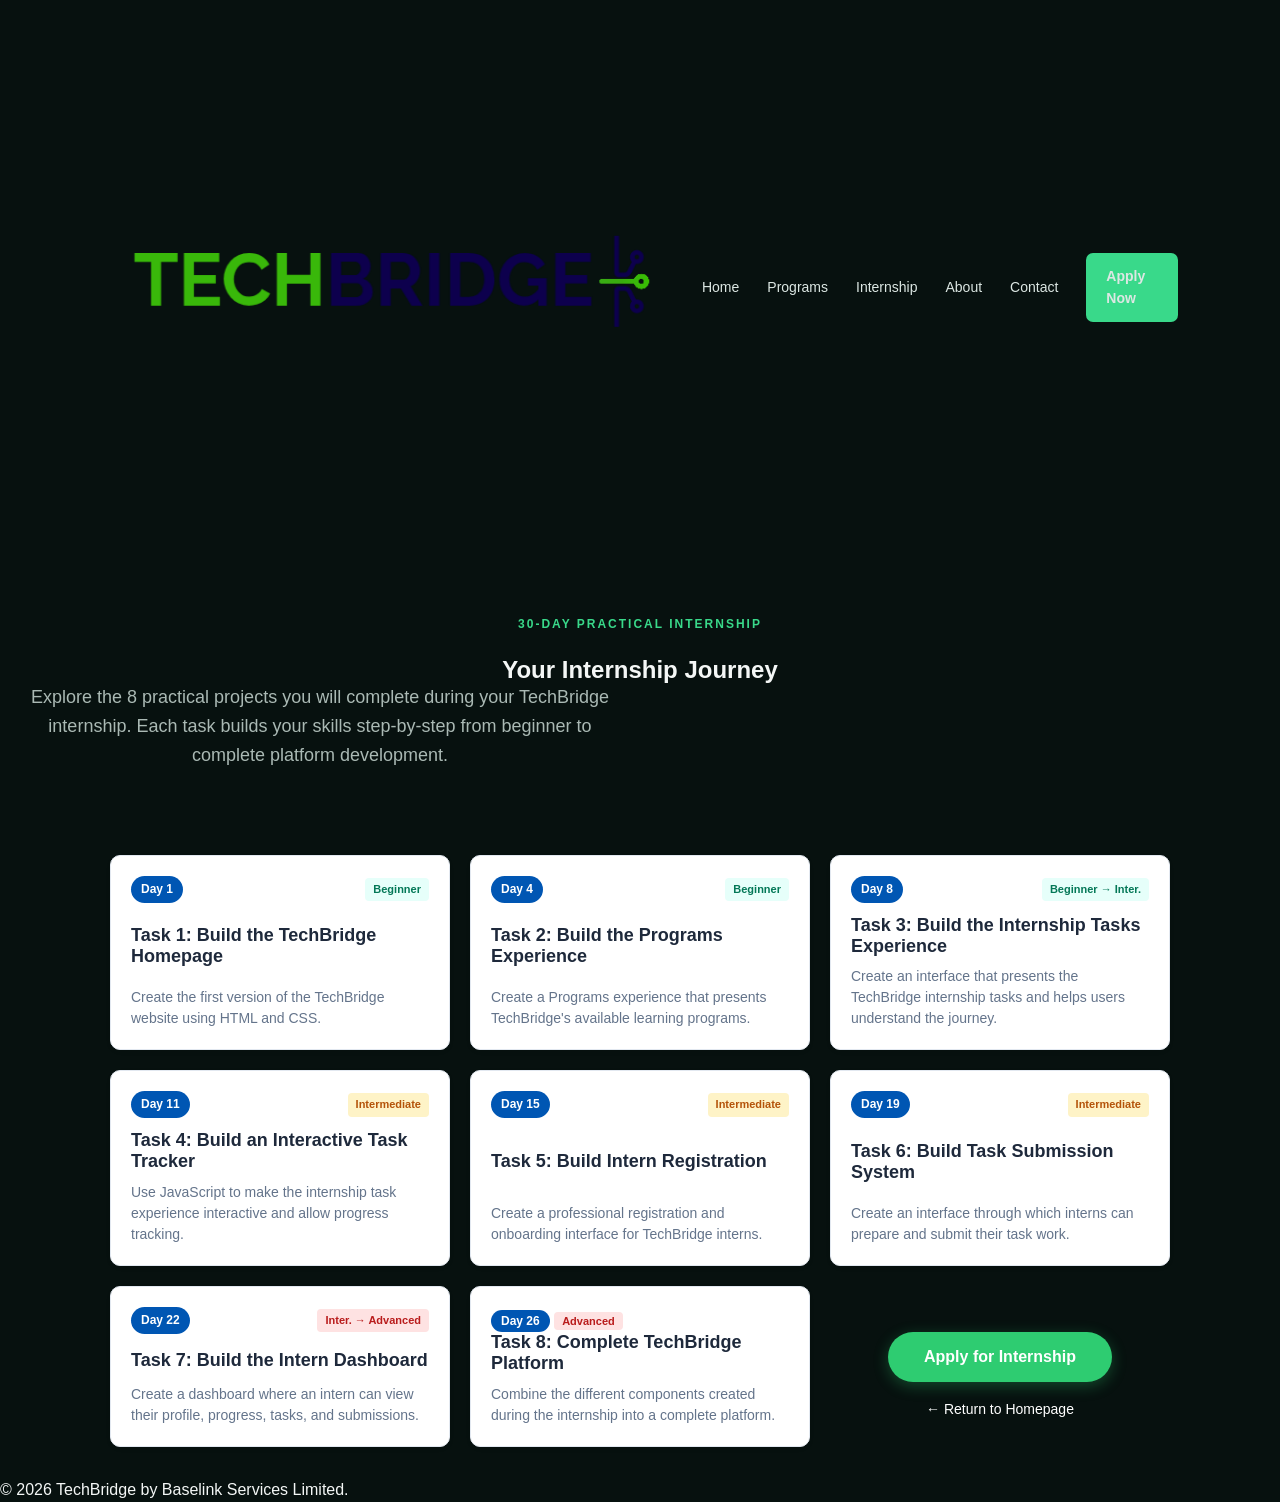
<file: internship.html>
<!DOCTYPE html>
<html lang="en">
<head>
    <meta charset="UTF-8">
    <meta name="viewport" content="width=device-width, initial-scale=1.0">
    <title>Internship Tasks | TechBridge</title>
    <link rel="stylesheet" href="style.css">
</head>
<body>

  
    <!-- Header Logo -->
<header class="navbar">
    <div class="logo-container">
      
        <img src="techbridge-logo.png" alt="TechBridge Logo" class="logo-img"> 
    </div> 
             <nav class="nav-links">
                <a href="index.html#home">Home</a>
                <a href="programs.html">Programs</a>
                <a href="internship.html" class="active">Internship</a>
                <a href="index.html#about">About</a>
                <a href="index.html#contact">Contact</a>
            
            <a href="https://forms.google.com" target="_blank" class="nav-button">Apply Now</a>
        </nav>
    </header>

    <main>
        <!-- TASK HERO / INTRO -->
        <section class="hero-small">
            <p class="hero-label">30-DAY PRACTICAL INTERNSHIP</p>
            <h1>Your Internship Journey</h1>
            <p class="hero-text">
                Explore the 8 practical projects you will complete during your TechBridge internship. Each task builds your skills step-by-step from beginner to complete platform development.
            </p>
        </section>

        <!-- TASKS ROADMAP GRID -->
        <section class="tasks-container">

            <!-- TASK 1 -->
            <article class="task-card">
                <div class="task-top">
                    <span class="day-badge">Day 1</span>
                    <span class="level-badge beginner">Beginner</span>
                </div>
                <h3>Task 1: Build the TechBridge Homepage</h3>
                <p>Create the first version of the TechBridge website using HTML and CSS.</p>
            </article>

            <!-- TASK 2 -->
            <article class="task-card">
                <div class="task-top">
                    <span class="day-badge">Day 4</span>
                    <span class="level-badge beginner">Beginner</span>
                </div>
                <h3>Task 2: Build the Programs Experience</h3>
                <p>Create a Programs experience that presents TechBridge's available learning programs.</p>
            </article>

            <!-- TASK 3 -->
            <article class="task-card">
                <div class="task-top">
                    <span class="day-badge">Day 8</span>
                    <span class="level-badge beginner">Beginner → Inter.</span>
                </div>
                <h3>Task 3: Build the Internship Tasks Experience</h3>
                <p>Create an interface that presents the TechBridge internship tasks and helps users understand the journey.</p>
            </article>

            <!-- TASK 4 -->
            <article class="task-card">
                <div class="task-top">
                    <span class="day-badge">Day 11</span>
                    <span class="level-badge intermediate">Intermediate</span>
                </div>
                <h3>Task 4: Build an Interactive Task Tracker</h3>
                <p>Use JavaScript to make the internship task experience interactive and allow progress tracking.</p>
            </article>

            <!-- TASK 5 -->
            <article class="task-card">
                <div class="task-top">
                    <span class="day-badge">Day 15</span>
                    <span class="level-badge intermediate">Intermediate</span>
                </div>
                <h3>Task 5: Build Intern Registration</h3>
                <p>Create a professional registration and onboarding interface for TechBridge interns.</p>
            </article>

            <!-- TASK 6 -->
            <article class="task-card">
                <div class="task-top">
                    <span class="day-badge">Day 19</span>
                    <span class="level-badge intermediate">Intermediate</span>
                </div>
                <h3>Task 6: Build Task Submission System</h3>
                <p>Create an interface through which interns can prepare and submit their task work.</p>
            </article>

            <!-- TASK 7 -->
            <article class="task-card">
                <div class="task-top">
                    <span class="day-badge">Day 22</span>
                    <span class="level-badge advanced">Inter. → Advanced</span>
                </div>
                <h3>Task 7: Build the Intern Dashboard</h3>
                <p>Create a dashboard where an intern can view their profile, progress, tasks, and submissions.</p>
            </article>

                    <!-- Task 8 -->
<div class="task-card">
    <div class="task-header">
        <span class="badge day-badge">Day 26</span>
        <span class="badge level-badge advanced">Advanced</span>
    </div>
    <h3>Task 8: Complete TechBridge Platform</h3>
    <p>Combine the different components created during the internship into a complete platform.</p>
</div> 

        <!-- Direct Pill Button Area (No White Container) -->
        <div class="apply-section">
            <button class="apply-btn">Apply for Internship</button>
            <a href="#" class="return-link">&larr; Return to Homepage</a>
        </div>

    </main>

   <!-- Centered Footer -->
<footer>
    <p>&copy; 2026 TechBridge by Baselink Services Limited.</p>
</footer>

</body> 
</html>
</file>
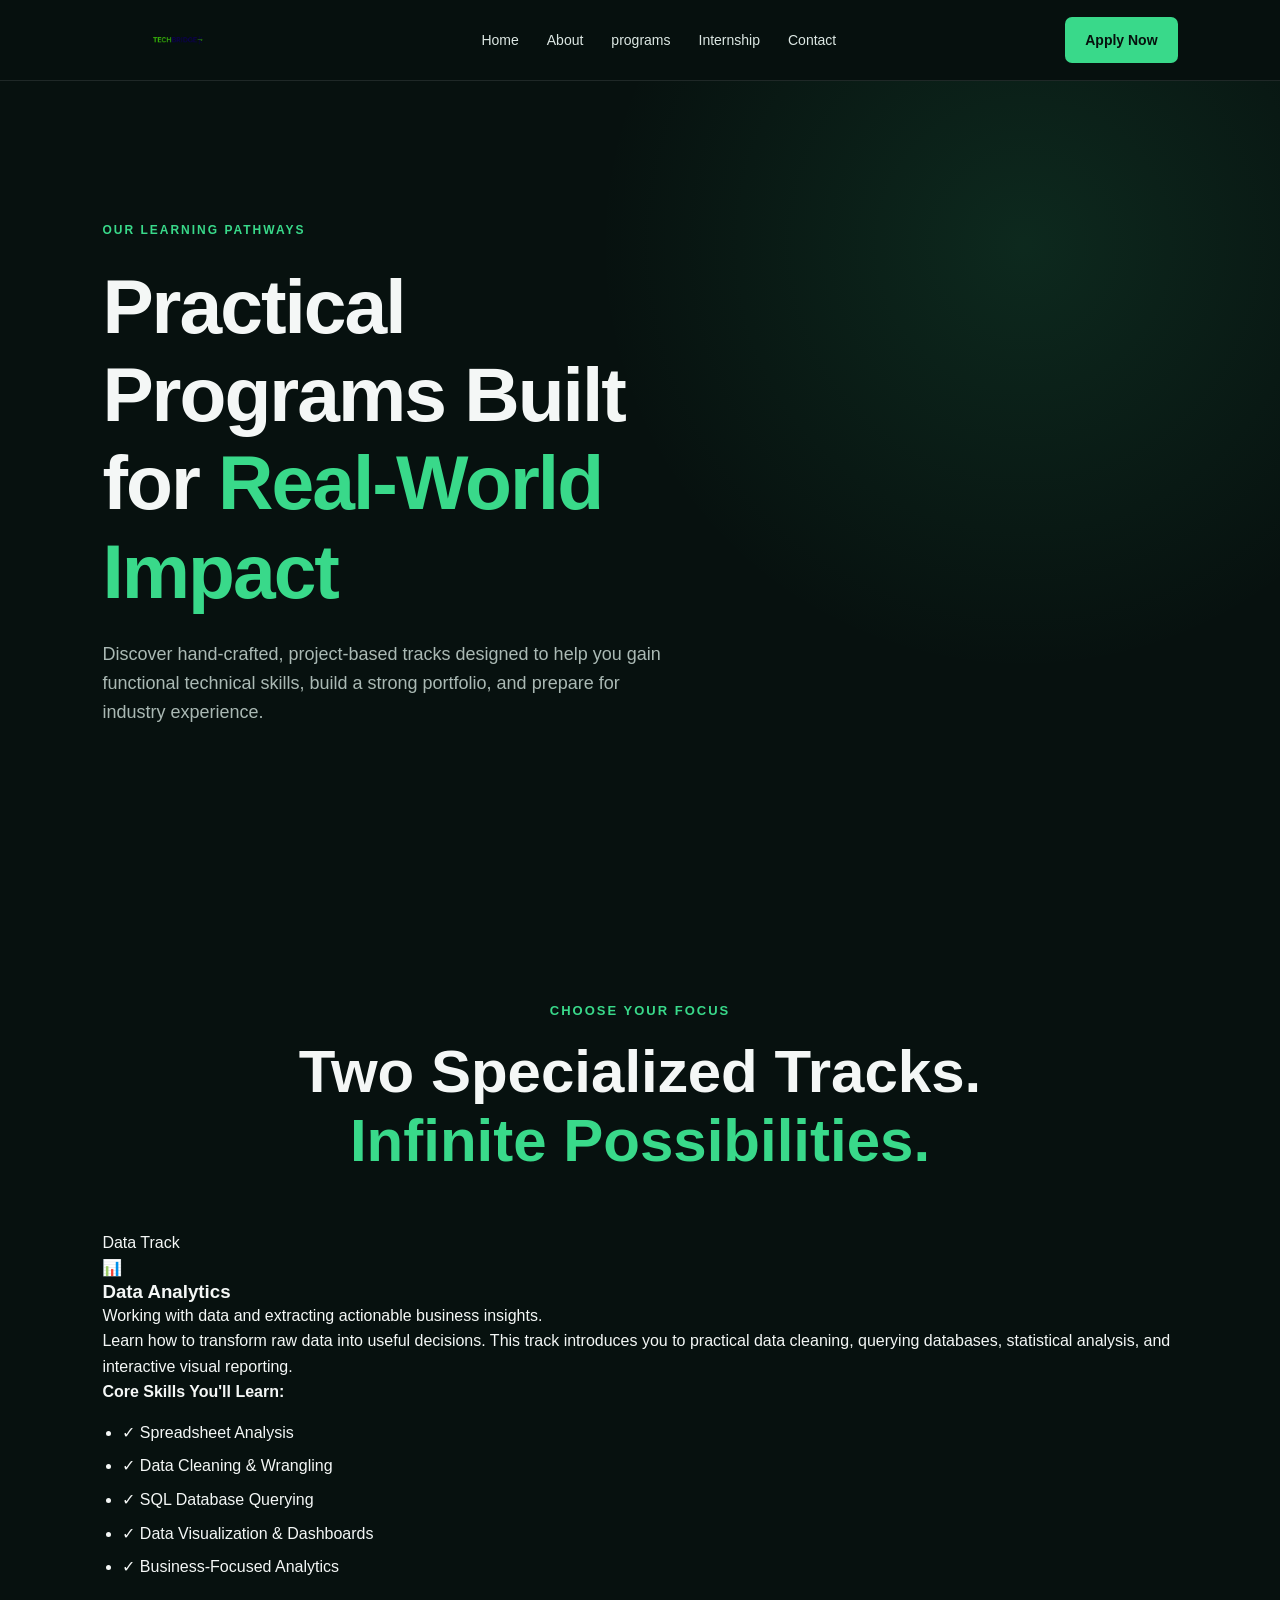
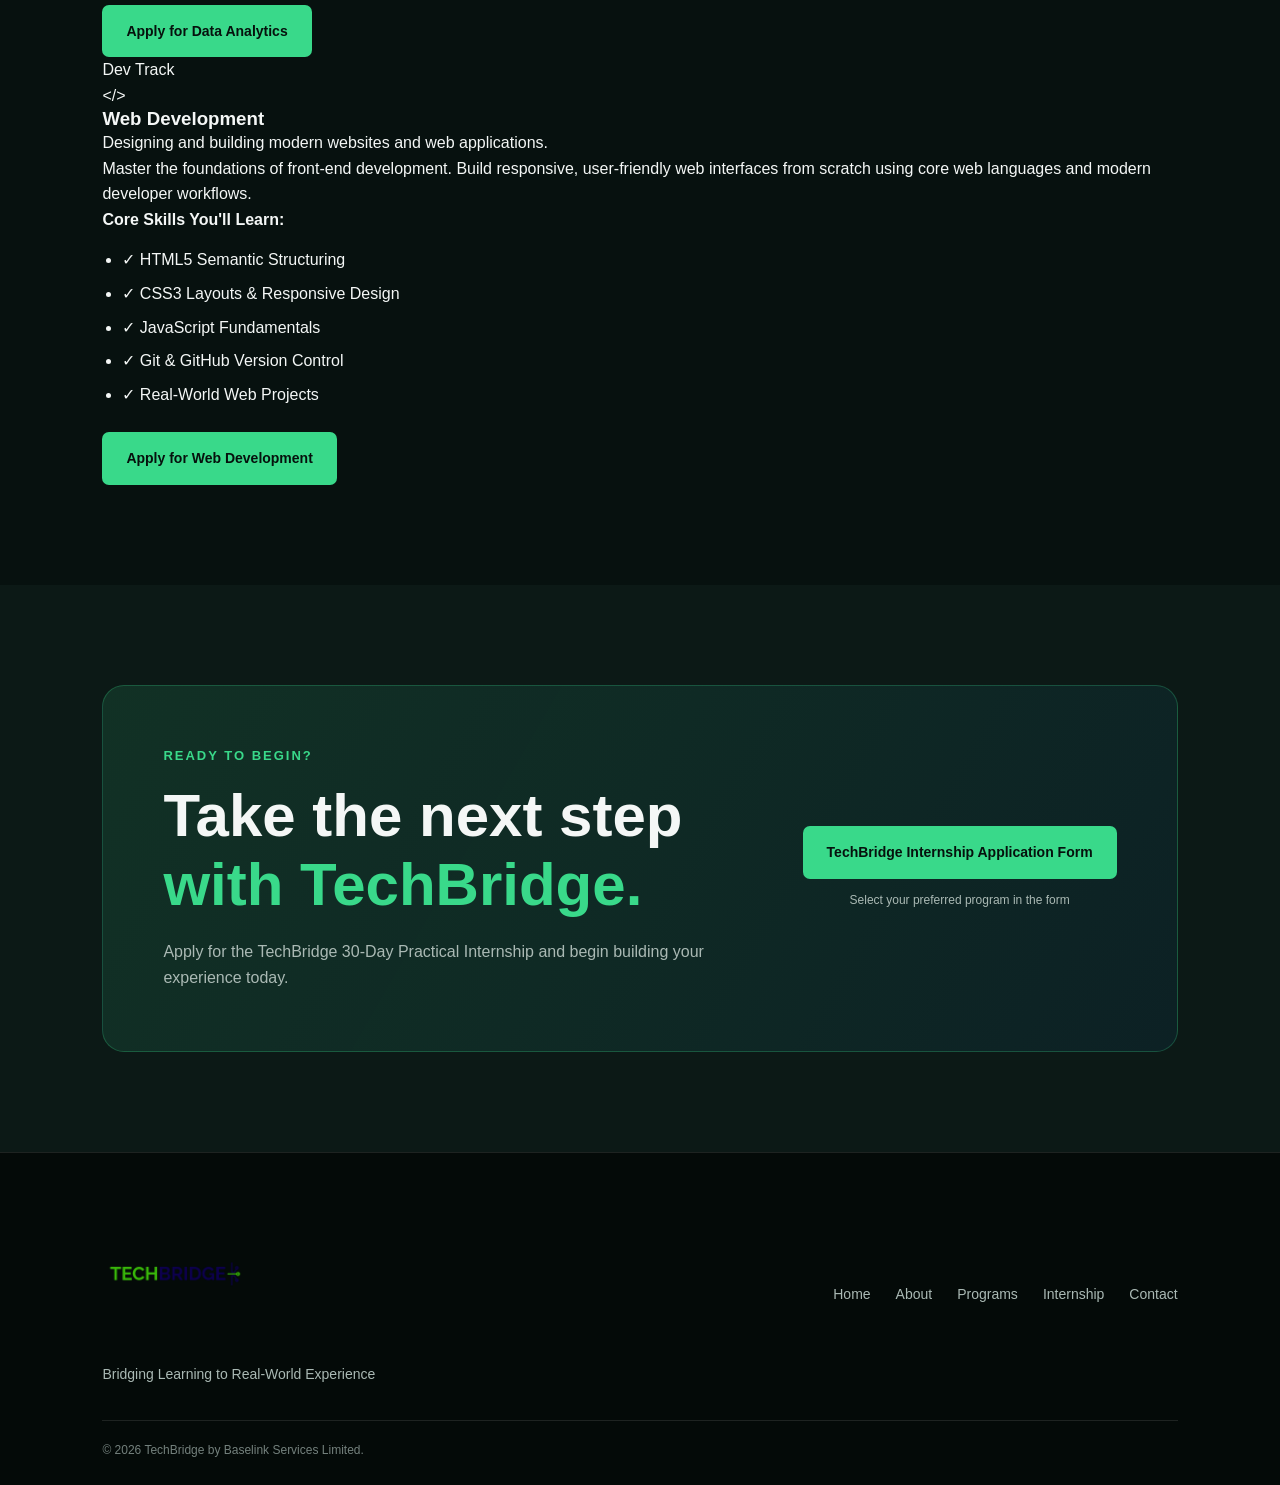
<file: programs.html>
<!DOCTYPE html>
<html lang="en">
<head>
    <meta charset="UTF-8">
    <meta name="viewport" content="width=device-width, initial-scale=1.0">
    <title>Programs | TechBridge</title>
    <link rel="stylesheet" href="style.css">
</head>
<body>

    <!-- ================= NAVIGATION ================= -->
    <header class="header">
        <nav class="navbar">
            <a href="index.html" class="logo">
                <img src="techbridge-logo.png" alt="TechBridge Logo">
            </a>
            <div class="nav-links">
     <a href="index.html#home">Home</a>
    <a href="about.html#about">About</a>
    <a href="programs.html">programs</a>
    <a href="internship.html" class="active">Internship</a>
    <a href="index.html#contact">Contact</a>
</div> 
            <a href="#apply" class="nav-button">Apply Now</a>
        </nav>
    </header>

    <main>
        <!-- ================= PROGRAMS HERO ================= -->
        <section class="hero programs-hero">
            <div class="hero-content">
                <p class="hero-label">OUR LEARNING PATHWAYS</p>
                <h1>Practical Programs Built for <span>Real-World Impact</span></h1>
                <p class="hero-text">
                    Discover hand-crafted, project-based tracks designed to help you gain functional technical skills, build a strong portfolio, and prepare for industry experience.
                </p>
            </div>
        </section>

        <!-- ================= PROGRAM COMPARISON & DETAILS ================= -->
        <section class="programs-detail section">
            <div class="section-heading center">
                <p class="section-label">CHOOSE YOUR FOCUS</p>
                <h2>Two Specialized Tracks. <span>Infinite Possibilities.</span></h2>
            </div>

            <div class="tracks-container">
                
                <!-- DATA ANALYTICS TRACK -->
                <article class="track-card">
                    <div class="track-badge">Data Track</div>
                    <div class="track-icon">📊</div>
                    <h3>Data Analytics</h3>
                    <p class="track-tagline">Working with data and extracting actionable business insights.</p>
                    
                    <p class="track-desc">
                        Learn how to transform raw data into useful decisions. This track introduces you to practical data cleaning, querying databases, statistical analysis, and interactive visual reporting.
                    </p>

                    <div class="skills-section">
                        <h4>Core Skills You'll Learn:</h4>
                        <ul class="skills-list">
                            <li><span>✓</span> Spreadsheet Analysis</li>
                            <li><span>✓</span> Data Cleaning & Wrangling</li>
                            <li><span>✓</span> SQL Database Querying</li>
                            <li><span>✓</span> Data Visualization & Dashboards</li>
                            <li><span>✓</span> Business-Focused Analytics</li>
                        </ul>
                    </div>

                    <a href="#apply" class="primary-button full-width">Apply for Data Analytics</a>
                </article>

                <!-- WEB DEVELOPMENT TRACK -->
                <article class="track-card">
                    <div class="track-badge">Dev Track</div>
                    <div class="track-icon">&lt;/&gt;</div>
                    <h3>Web Development</h3>
                    <p class="track- tagline">Designing and building modern websites and web applications.</p>
                    
                    <p class="track-desc">
                        Master the foundations of front-end development. Build responsive, user-friendly web interfaces from scratch using core web languages and modern developer workflows.
                    </p>

                    <div class="skills-section">
                        <h4>Core Skills You'll Learn:</h4>
                        <ul class="skills-list">
                            <li><span>✓</span> HTML5 Semantic Structuring</li>
                            <li><span>✓</span> CSS3 Layouts & Responsive Design</li>
                            <li><span>✓</span> JavaScript Fundamentals</li>
                            <li><span>✓</span> Git & GitHub Version Control</li>
                            <li><span>✓</span> Real-World Web Projects</li>
                        </ul>
                    </div>

                    <a href="#apply" class="primary-button full-width">Apply for Web Development</a>
                </article>

            </div>
        </section>

        <!-- ================= APPLICATION CTA ================= -->
        <section class="apply section" id="apply">
            <div class="apply-box">
                <div>
                    <p class="section-label">READY TO BEGIN?</p>
                    <h2>Take the next step <span>with TechBridge.</span></h2>
                    <p>Apply for the TechBridge 30-Day Practical Internship and begin building your experience today.</p>
                </div>
                <div class="apply-action">
                    <!-- Replace '#' with your actual form link when available -->
                    <a href="#" target="_blank" class="primary-button">TechBridge Internship Application Form</a>
                    <p class="small-note">Select your preferred program in the form</p>
                </div>
            </div>
        </section>
    </main>

    <!-- ================= FOOTER ================= -->
    <footer class="footer">
        <div class="footer-content">
            <div class="footer-brand">
                <img src="techbridge-logo.png" alt="TechBridge Logo">
                <p>Bridging Learning to Real-World Experience</p>
            </div>
            <div class="footer-links">
                <a href="index.html">Home</a>
                <a href="about.html#about">About</a>
                <a href="programs.html">Programs</a>
                <a a href="internship.html" class="active">Internship</a>
                <a href="index.html#contact">Contact</a>
            </div>
        </div>
        <div class="footer-bottom">
            <p>© 2026 TechBridge by Baselink Services Limited.</p>
        </div>
    </footer>

</body>
</html>
</file>
<file: style.css>
/* =====================================================
   TECHBRIDGE WEB DEVELOPMENT INTERNSHIP
   TASK 1 - HOMEPAGE
   ===================================================== */


/* ================= RESET ================= */

* {
    margin: 0;
    padding: 0;
    box-sizing: border-box;
}

html {
    scroll-behavior: smooth;
}

body {
    font-family: Arial, Helvetica, sans-serif;
    background: #07110f;
    color: #f4f7f6;
    line-height: 1.6;
}

a {
    text-decoration: none;
    color: inherit;
}

img {
    max-width: 100%;
    display: block;
}


/* ================= COLORS ================= */

:root {
    --green: #39d98a;
    --green-dark: #20ad69;
    --blue: #1769aa;
    --dark: #07110f;
    --dark-2: #0c1916;
    --card: #10211c;
    --light: #f4f7f6;
    --muted: #aab9b4;
    --border: rgba(255, 255, 255, 0.1);
}


/* ================= GENERAL ================= */

.section {
    padding: 100px 8%;
}

.section-heading {
    max-width: 760px;
    margin-bottom: 55px;
}

.section-heading.center {
    margin-left: auto;
    margin-right: auto;
    text-align: center;
}

.section-label {
    color: var(--green);
    font-size: 13px;
    font-weight: 700;
    letter-spacing: 2px;
    margin-bottom: 15px;
}

h1,
h2,
h3 {
    line-height: 1.15;
}

h2 {
    font-size: clamp(35px, 5vw, 60px);
    margin-bottom: 20px;
}

h2 span,
h1 span {
    color: var(--green);
}

.section-heading > p:last-child {
    color: var(--muted);
}


/* ================= NAVBAR ================= */

.header {
    width: 100%;
    position: sticky;
    top: 0;
    z-index: 1000;
    background: rgba(7, 17, 15, 0.95);
    border-bottom: 1px solid var(--border);
    backdrop-filter: blur(10px);
}

.navbar {
    min-height: 80px;
    width: 84%;
    margin: auto;

    display: flex;
    align-items: center;
    justify-content: space-between;
    gap: 25px;
}

.logo img {
    width: 150px;
    height: 55px;
    object-fit: contain;
}

.nav-links {
    display: flex;
    align-items: center;
    gap: 28px;
}

.nav-links a {
    color: #dce7e3;
    font-size: 14px;
    transition: 0.3s;
}

.nav-links a:hover {
    color: var(--green);
}

.nav-button {
    background: var(--green);
    color: #06110d;
    padding: 12px 20px;
    border-radius: 7px;
    font-size: 14px;
    font-weight: 700;
    transition: 0.3s;
}

.nav-button:hover {
    background: #ffffff;
    transform: translateY(-2px);
}


/* ================= BUTTONS ================= */

.primary-button,
.secondary-button {
    display: inline-block;
    padding: 15px 24px;
    border-radius: 7px;
    font-weight: 700;
    font-size: 14px;
    transition: 0.3s;
}

.primary-button {
    background: var(--green);
    color: #06110d;
}

.primary-button:hover {
    background: #ffffff;
    transform: translateY(-3px);
}

.secondary-button {
    border: 1px solid var(--green);
    color: var(--green);
}

.secondary-button:hover {
    background: var(--green);
    color: #06110d;
    transform: translateY(-3px);
}


/* ================= HERO ================= */

.hero {
    min-height: calc(100vh - 80px);
    padding: 90px 8%;

    display: grid;
    grid-template-columns: 1.15fr 0.85fr;
    align-items: center;
    gap: 70px;

    background:
        radial-gradient(
            circle at 80% 20%,
            rgba(57, 217, 138, 0.12),
            transparent 35%
        ),
        var(--dark);
}

.hero-content {
    max-width: 720px;
}

.hero-label {
    color: var(--green);
    font-size: 12px;
    font-weight: 700;
    letter-spacing: 2px;
    margin-bottom: 22px;
}

.hero h1 {
    font-size: clamp(45px, 6vw, 78px);
    letter-spacing: -2px;
    margin-bottom: 25px;
}

.hero-text {
    max-width: 600px;
    color: var(--muted);
    font-size: 18px;
    margin-bottom: 35px;
}

.hero-buttons {
    display: flex;
    gap: 15px;
    flex-wrap: wrap;
}

.hero-image {
    display: flex;
    justify-content: center;
}

.image-card {
    width: min(430px, 100%);
    padding: 20px;

    background: rgba(255, 255, 255, 0.04);
    border: 1px solid var(--border);
    border-radius: 20px;

    box-shadow:
        0 25px 80px rgba(0, 0, 0, 0.35),
        0 0 50px rgba(57, 217, 138, 0.08);
}

.image-card img {
    width: 100%;
    border-radius: 12px;
}


/* ================= ABOUT ================= */

.about {
    background: var(--dark-2);
}

.about-content {
    display: grid;
    grid-template-columns: 1.4fr 0.6fr;
    gap: 35px;
    align-items: stretch;
}

.about-text {
    color: var(--muted);
    font-size: 17px;
    padding: 25px 0;
}

.about-text p + p {
    margin-top: 20px;
}

.about-card {
    background: var(--card);
    padding: 35px;
    border: 1px solid var(--border);
    border-radius: 15px;
    transition: 0.3s;
}

.about-card:hover {
    transform: translateY(-7px);
    border-color: rgba(57, 217, 138, 0.5);
}

.card-icon {
    color: var(--green);
    font-size: 13px;
    font-weight: 700;
    margin-bottom: 30px;
}

.about-card h3 {
    font-size: 24px;
    margin-bottom: 12px;
}

.about-card p {
    color: var(--muted);
}


/* ================= PROGRAMS ================= */

.programs {
    background: var(--dark);
}

.program-grid {
    max-width: 1050px;
    margin: auto;

    display: grid;
    grid-template-columns: repeat(2, 1fr);
    gap: 25px;
}

.program-card {
    position: relative;
    padding: 40px;
    min-height: 330px;

    background: var(--card);
    border: 1px solid var(--border);
    border-radius: 18px;

    transition: 0.3s;
}

.program-card:hover {
    transform: translateY(-8px);
    border-color: rgba(57, 217, 138, 0.55);
}

.program-card.featured {
    background:
        linear-gradient(
            145deg,
            rgba(57, 217, 138, 0.13),
            rgba(23, 105, 170, 0.08)
        ),
        var(--card);
}

.program-number {
    position: absolute;
    top: 25px;
    right: 30px;

    color: rgba(255, 255, 255, 0.2);
    font-size: 14px;
    font-weight: 700;
}

.program-icon {
    width: 55px;
    height: 55px;

    display: flex;
    align-items: center;
    justify-content: center;

    background: rgba(57, 217, 138, 0.1);
    color: var(--green);

    border-radius: 12px;

    font-size: 22px;
    font-weight: 700;

    margin-bottom: 30px;
}

.program-card h3 {
    font-size: 28px;
    margin-bottom: 15px;
}

.program-card p {
    color: var(--muted);
    margin-bottom: 25px;
}

.card-link {
    color: var(--green);
    font-weight: 700;
    font-size: 14px;
}


/* ================= INTERNSHIP ================= */

.internship {
    background: var(--dark-2);
}

.internship-box {
    max-width: 1150px;
    margin: auto;

    display: grid;
    grid-template-columns: 1fr 1fr;
    gap: 60px;

    padding: 65px;

    border: 1px solid var(--border);
    border-radius: 25px;

    background:
        radial-gradient(
            circle at 10% 10%,
            rgba(57, 217, 138, 0.13),
            transparent 35%
        ),
        var(--card);
}

.internship-content h2 {
    font-size: clamp(38px, 5vw, 60px);
}

.internship-content > p:not(.section-label) {
    color: var(--muted);
    margin-bottom: 18px;
}

.internship-content .primary-button {
    margin-top: 15px;
}

.benefits {
    display: flex;
    flex-direction: column;
    gap: 20px;
}

.benefit {
    display: flex;
    gap: 20px;
    padding: 20px;

    border-bottom: 1px solid var(--border);
}

.benefit > span {
    color: var(--green);
    font-weight: 700;
}

.benefit h3 {
    font-size: 20px;
    margin-bottom: 5px;
}

.benefit p {
    color: var(--muted);
    font-size: 14px;
}


/* ================= WHY ================= */

.why {
    background: var(--dark);
}

.why-grid {
    max-width: 1100px;
    margin: auto;

    display: grid;
    grid-template-columns: repeat(3, 1fr);
    gap: 20px;
}

.why-card {
    padding: 35px;

    background: var(--card);
    border: 1px solid var(--border);
    border-radius: 15px;

    transition: 0.3s;
}

.why-card:hover {
    transform: translateY(-7px);
}

.why-card > span {
    color: var(--green);
    font-weight: 700;
}

.why-card h3 {
    margin: 25px 0 12px;
    font-size: 23px;
}

.why-card p {
    color: var(--muted);
}


/* ================= APPLICATION ================= */

.apply {
    background: var(--dark-2);
}

.apply-box {
    max-width: 1100px;
    margin: auto;

    padding: 60px;

    display: flex;
    align-items: center;
    justify-content: space-between;
    gap: 40px;

    background:
        linear-gradient(
            120deg,
            rgba(57, 217, 138, 0.13),
            rgba(23, 105, 170, 0.1)
        );

    border: 1px solid rgba(57, 217, 138, 0.25);
    border-radius: 22px;
}

.apply-box h2 {
    max-width: 650px;
}

.apply-box p:not(.section-label) {
    max-width: 650px;
    color: var(--muted);
}

.apply-action {
    text-align: center;
    flex-shrink: 0;
}

.small-note {
    margin-top: 12px;
    color: var(--muted);
    font-size: 12px;
}


/* ================= COMMUNITY ================= */

.community {
    background: var(--dark);
    text-align: center;
}

.community-content {
    max-width: 750px;
    margin: auto;
}

.community-content p:not(.section-label) {
    color: var(--muted);
    margin-bottom: 30px;
}


/* ================= CONTACT ================= */

.contact {
    background: var(--dark-2);
}

.contact-box {
    max-width: 1100px;
    margin: auto;

    display: flex;
    align-items: center;
    justify-content: space-between;
    gap: 30px;

    padding: 50px;

    border: 1px solid var(--border);
    border-radius: 20px;
}

.email-link {
    color: var(--green);
    font-size: 17px;
    font-weight: 700;
}

.email-link:hover {
    text-decoration: underline;
}


/* ================= FOOTER ================= */

.footer {
    background: #040a08;
    padding: 50px 8% 25px;
    border-top: 1px solid var(--border);
}

.footer-content {
    display: flex;
    justify-content: space-between;
    gap: 40px;
    padding-bottom: 35px;
}

.footer-brand img {
    width: 145px;
    margin-bottom: 15px;
}

.footer-brand p {
    color: var(--muted);
    font-size: 14px;
}

.footer-links {
    display: flex;
    gap: 25px;
    flex-wrap: wrap;
    align-items: center;
}

.footer-links a {
    color: var(--muted);
    font-size: 14px;
}

.footer-links a:hover {
    color: var(--green);
}

.footer-bottom {
    border-top: 1px solid var(--border);
    padding-top: 20px;
}

.footer-bottom p {
    color: #74817d;
    font-size: 12px;
}


/* =====================================================
   RESPONSIVE DESIGN
   ===================================================== */


/* ================= TABLET ================= */

@media (max-width: 900px) {

    .navbar {
        width: 90%;
    }

    .nav-links {
        gap: 15px;
    }

    .nav-links a {
        font-size: 13px;
    }

    .hero {
        grid-template-columns: 1fr;
        text-align: center;
    }

    .hero-content {
        margin: auto;
    }

    .hero-buttons {
        justify-content: center;
    }

    .hero-image {
        max-width: 450px;
        margin: auto;
    }

    .about-content {
        grid-template-columns: 1fr;
    }

    .internship-box {
        grid-template-columns: 1fr;
        padding: 45px;
    }

    .why-grid {
        grid-template-columns: 1fr;
    }

    .apply-box {
        flex-direction: column;
        text-align: center;
    }

    .contact-box {
        flex-direction: column;
        text-align: center;
    }
}


/* ================= MOBILE ================= */

@media (max-width: 650px) {

    .section {
        padding: 70px 6%;
    }

    .header {
        position: relative;
    }

    .navbar {
        width: 90%;
        padding: 15px 0;

        flex-wrap: wrap;
        justify-content: center;
    }

    .logo {
        width: 100%;
        display: flex;
        justify-content: center;
    }

    .nav-links {
        width: 100%;
        justify-content: center;
        flex-wrap: wrap;
        gap: 12px;
    }

    .nav-links a {
        font-size: 12px;
    }

    .nav-button {
        display: none;
    }

    .hero {
        padding: 70px 6%;
        min-height: auto;
    }

    .hero h1 {
        font-size: 43px;
        letter-spacing: -1px;
    }

    .hero-text {
        font-size: 16px;
    }

    .hero-buttons {
        flex-direction: column;
        align-items: stretch;
    }

    .hero-buttons a {
        text-align: center;
    }

    .program-grid {
        grid-template-columns: 1fr;
    }

    .program-card {
        min-height: auto;
    }

    .internship-box {
        padding: 30px 22px;
    }

    .apply-box {
        padding: 35px 25px;
    }

    .contact-box {
        padding: 35px 20px;
    }

    .email-link {
        font-size: 14px;
        word-break: break-word;
    }

    .footer-content {
        flex-direction: column;
    }

    .footer-links {
        gap: 15px;
    }

}

/* ================= TASK 2 ADDITIONAL STYLES ================= */

.hero-small {
    text-align: center;
    padding: 40px 20px 20px;
}

.programs-container {
    display: flex;
    flex-wrap: wrap;
    gap: 20px;
    max-width: 1000px;
    margin: 0 auto;
    padding: 20px;
}

.program-detail-card {
    flex: 1 1 300px;
    border: 1px solid #ddd;
    border-radius: 8px;
    padding: 25px;
    background: #fff;
    box-shadow: 0 4px 6px rgba(0,0,0,0.05);
}

.featured-track {
    border: 2px solid #0056b3;
}

.badge {
    background: #e1f0ff;
    color: #0056b3;
    padding: 4px 10px;
    border-radius: 4px;
    font-size: 12px;
    font-weight: bold;
}

.program-focus {
    color: #555;
    margin-top: 10px;
}

.skills-list {
    margin: 15px 0 25px 20px;
}

.skills-list li {
    margin-bottom: 8px;
}

.apply-cta {
    text-align: center;
    padding: 40px 20px;
    background: #f9f9f9;
    margin-top: 40px;
}

.back-link {
    display: inline-block;
    margin-top: 15px;
    color: #333;
    text-decoration: none;
    font-weight: bold;
}

/* ================= TASK 3 ADDITIONAL STYLES ================= */

.tasks-container {
    display: grid;
    grid-template-columns: repeat(auto-fit, minmax(280px, 1fr));
    gap: 20px;
    max-width: 1100px;
    margin: 30px auto;
    padding: 0 20px;
}

.task-card {
    background: #ffffff;
    border: 1px solid #e2e8f0;
    border-radius: 10px;
    padding: 20px;
    box-shadow: 0 2px 5px rgba(0,0,0,0.05);
    display: flex;
    flex-direction: column;
    justify-content: space-between;
}

.task- card{
    border: 2px solid #0056b3;
    background: #f8fa280d;
}

.task-top {
    display: flex;
    justify-content: space-between;
    align-items: center;
    margin-bottom: 12px;
}

.day-badge {
    background: #0056b3;
    color: #ffffff;
    padding: 4px 10px;
    border-radius: 20px;
    font-size: 12px;
    font-weight: bold;
}

.level-badge {
    font-size: 11px;
    padding: 3px 8px;
    border-radius: 4px;
    font-weight: 600;
}

.beginner { background: #e6fffa; color: #047857; }
.intermediate { background: #fef3c7; color: #b45309; }
.advanced { background: #fee2e2; color: #b91c1c; }

.task-card h3 {
    font-size: 18px;
    margin-bottom: 10px;
    color: #1e293b;
}

.task-card p {
    font-size: 14px;
    color: #64748b;
    line-height: 1.5;    
}

/* REMODIFIED APPLY NOW PILL-SHAPED CONTAINER */
/* Apply Section Container (Transparent / Centered) */
.apply-section {
    background: transparent; /* Removes white background */
    box-shadow: none;
    padding: 0;
    margin: 35px auto 15px auto;
    display: flex;
    flex-direction: column;
    align-items: center;
    justify-content: center;
    gap: 16px;
    width: 100%;

/* Larger Pill-Shaped Button */
.apply-btn {
    background-color: #2ecc71;
    color: #ffffff;
    border: none;
    border-radius: 50px; /* Fully rounded pill shape */
    padding: 16px 36px;  /* Bigger size */
    font-size: 16px;     /* Larger readable text */
    font-weight: 700;
    cursor: pointer;
    box-shadow: 0 4px 15px rgba(46, 204, 113, 0.3); /* Subtle green glow */
    transition: all 0.2s ease;
}

.apply-btn:hover {
    background-color: #27ae60;
    transform: translateY(-2px);
    box-shadow: 0 6px 20px rgba(46, 204, 113, 0.4);
}

.apply-btn:active {
    transform: translateY(0);
}

/* Return Link Styling */
.return-link {
    color: #ffffff;
    font-size: 14px;
    font-weight: 500;
    text-decoration: none;
    transition: opacity 0.2s ease;
}

.return-link:hover {
    opacity: 0.8;
    text-decoration: underline;
}

footer {
    margin-top: 30px;
    text-align: center;
    font-size: 11px;
    color: #8b949e;
}
   
 /* 1. techbridge Logo Styling */
.logo-img {
    height: 12px; /* Increased size for visibility */
    width: 8px;
    object-fit: contain;
}

.logo-text {
    font-size: 5px;
    font-weight: 10;
}

/* 2. Task Card Header Alignment (Pushes badge to far right) */
.task-header {
    display: flex;
    justify-content: space-between; /* Pushes Day to right, Advanced to left */
    align-items: center;
    width: 100%;
    margin-bottom: 12px;
}

/* Optional badge cleanup */
.level-badge.advanced {
    margin-left: auto; /* Ensures it sticks to the right side */
    background-color: #fce8e6;
    color: #c5221f;
}

/* 3. Centered Footer Copyright */
footer {
    width: 100%;
    text-align: center;
    padding: 25px 0;
    margin-top: 20px;
}

footer p {
    font-size: 13px;
    color: #8b949e;
    text-align: center;
    margin: 0 auto;
}
</file>
